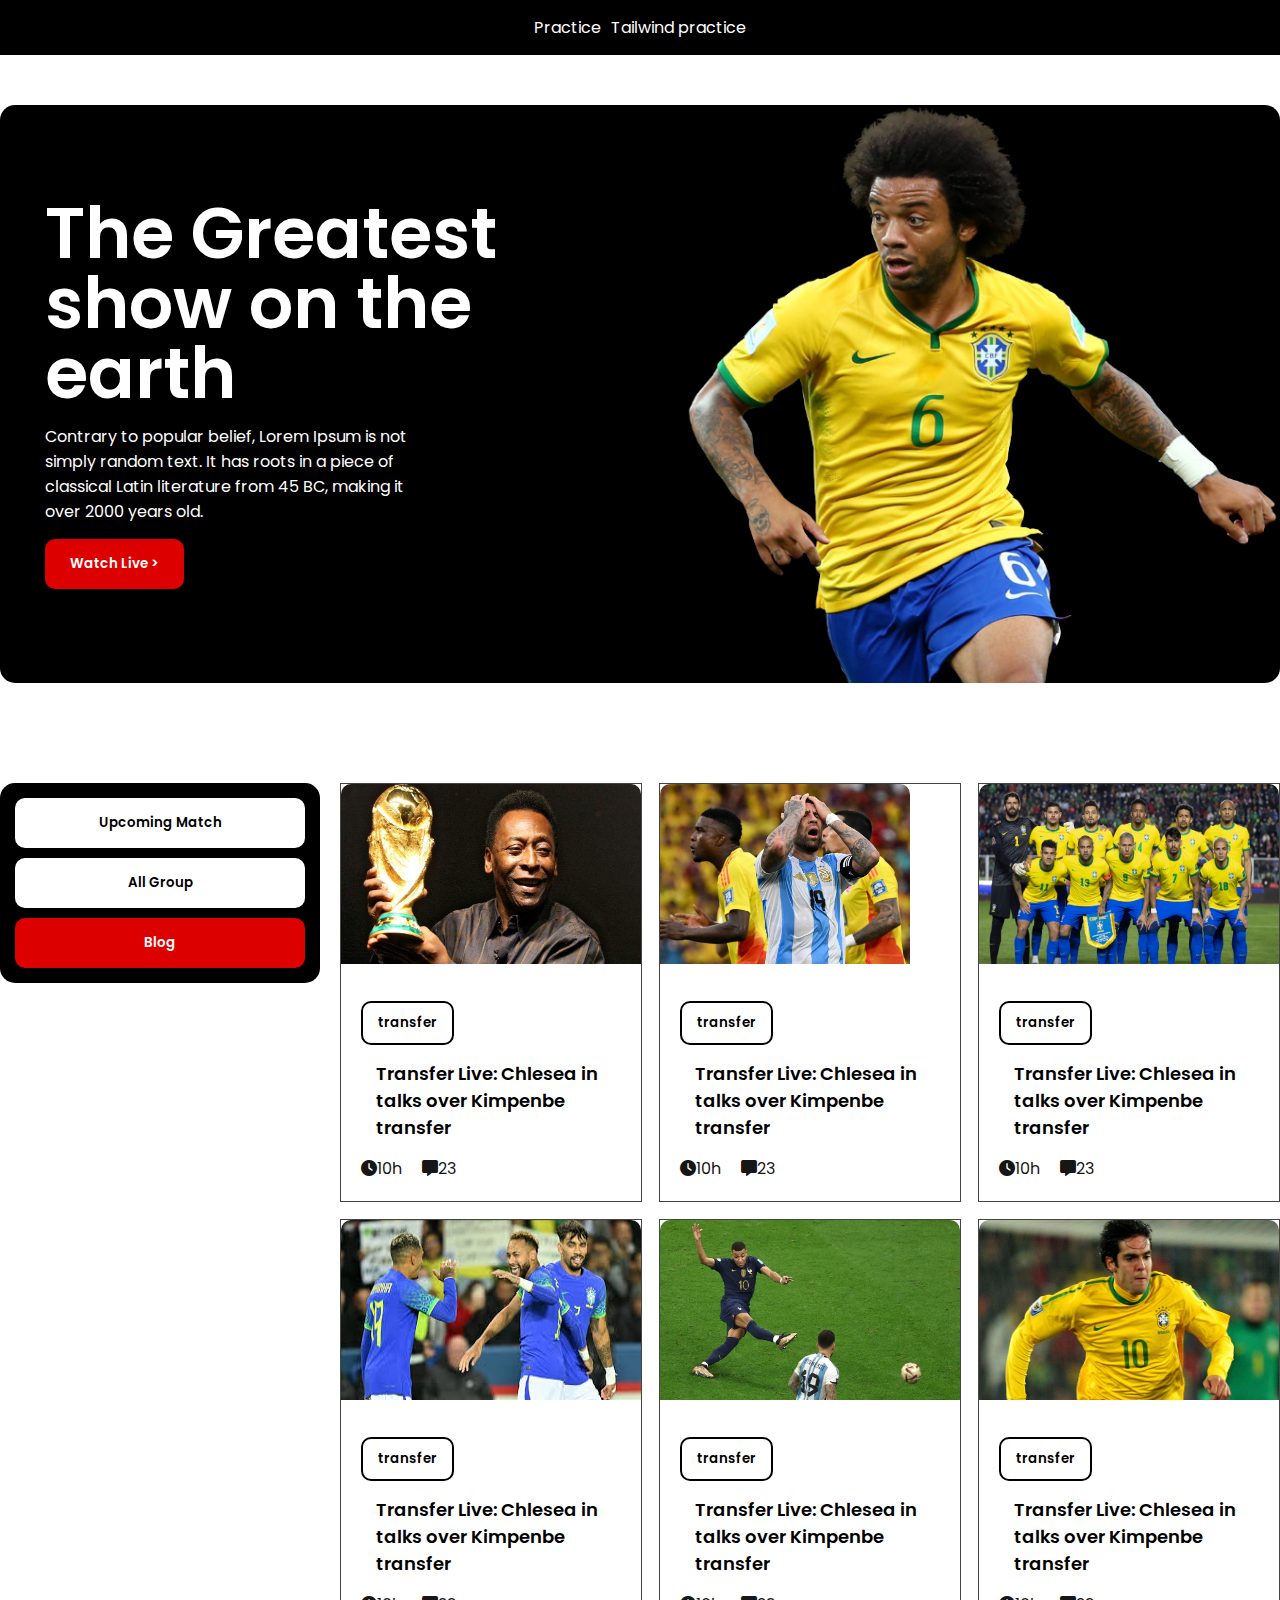
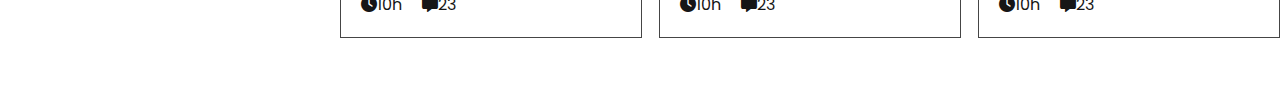
<file: assets/index.html>
<!DOCTYPE html>
<html lang="en">
<head>
    <meta charset="UTF-8">
    <meta name="viewport" content="width=device-width, initial-scale=1.0">
    <title>World Cup 2025</title>
    <link rel="stylesheet" href="https://cdnjs.cloudflare.com/ajax/libs/font-awesome/6.7.2/css/all.min.css" integrity="sha512-Evv84Mr4kqVGRNSgIGL/F/aIDqQb7xQ2vcrdIwxfjThSH8CSR7PBEakCr51Ck+w+/U6swU2Im1vVX0SVk9ABhg==" crossorigin="anonymous" referrerpolicy="no-referrer" />

    <link rel="stylesheet" href="./styles/style.css">
    <!-- google font -->
     <link rel="preconnect" href="https://fonts.googleapis.com">
<link rel="preconnect" href="https://fonts.gstatic.com" crossorigin>
<link href="https://fonts.googleapis.com/css2?family=Poppins:ital,wght@0,100;0,200;0,300;0,400;0,500;0,600;0,700;0,800;0,900;1,100;1,200;1,300;1,400;1,500;1,600;1,700;1,800;1,900&display=swap" rel="stylesheet">

</head>
<body>
    <header>
        <!-- nav  -->
         <nav>
         <ul>
            <li><a href="./practice.html">Practice</a></li>
            <li><a href="./index-tw.html">Tailwind practice</a></li>
         </ul>
         </nav>
        <!-- header section -->
        <section class="banner container">
            <div class="banner-left">
            <h2>The Greatest <br> show on the earth</h2>
            <p>Contrary to popular belief, Lorem Ipsum is not simply 
            random text. It has roots in a piece of classical Latin literature from 45 BC, making it over 2000 years old.</p>
            <button class="btn">Watch Live ></button>
            </div>
            <div class="banner-right">
                <img src="./img/banner/banner-img.png" alt="">
            </div>


        </section>
    </header>

    <main>
        <!-- upcomming match -->
         <section class="upcoming-matches container">
            <div class="upcoming-matches-left">
                <button class="btn">Upcoming Match</button>
                <button class="btn">All Group</button>
                <button class="btn">Blog</button>
            </div>
            <div class="upcoming-matches-right">

                <div class="card">
                    <img src="./img/matches/matches_1.jpg" alt="">
                    <div class="card-body">
                        <button class="btn">transfer</button>

                    <h2>Transfer Live: Chlesea in talks over Kimpenbe transfer</h2>
                    <div class="card-botton">
                        <span><i class="fa-solid fa-clock"></i>10h</span>
                        <span><i class="fa-solid fa-message"></i>23</span>
                    </div>

                    

                    </div>

                </div>
                 <div class="card">
                    <img src="./img/matches/matches_2.webp" alt="">
                    <div class="card-body">
                        <button class="btn">transfer</button>

                    <h2>Transfer Live: Chlesea in talks over Kimpenbe transfer</h2>
                    <div class="card-botton">
                        <span><i class="fa-solid fa-clock"></i>10h</span>
                        <span><i class="fa-solid fa-message"></i>23</span>
                    </div>

                    

                    </div>

                </div>
                 <div class="card">
                    <img src="./img/matches/matches_3.jpg" alt="">
                    <div class="card-body">
                        <button class="btn">transfer</button>

                    <h2>Transfer Live: Chlesea in talks over Kimpenbe transfer</h2>
                    <div class="card-botton">
                        <span><i class="fa-solid fa-clock"></i>10h</span>
                        <span><i class="fa-solid fa-message"></i>23</span>
                    </div>

                    

                    </div>

                </div>
                 <div class="card">
                    <img src="./img/matches/matches_4.jpeg" alt="">
                    <div class="card-body">
                        <button class="btn">transfer</button>

                    <h2>Transfer Live: Chlesea in talks over Kimpenbe transfer</h2>
                    <div class="card-botton">
                        <span><i class="fa-solid fa-clock"></i>10h</span>
                        <span><i class="fa-solid fa-message"></i>23</span>
                    </div>

                    

                    </div>

                </div>
                 <div class="card">
                    <img src="./img/matches/matches_5.webp" alt="">
                    <div class="card-body">
                        <button class="btn">transfer</button>

                    <h2>Transfer Live: Chlesea in talks over Kimpenbe transfer</h2>
                    <div class="card-botton">
                        <span><i class="fa-solid fa-clock"></i>10h</span>
                        <span><i class="fa-solid fa-message"></i>23</span>
                    </div>

                    

                    </div>

                </div>
                 <div class="card">
                    <img src="./img/matches/matches_6.jpg" alt="">
                    <div class="card-body">
                        <button class="btn">transfer</button>

                    <h2>Transfer Live: Chlesea in talks over Kimpenbe transfer</h2>
                    <div class="card-botton">
                        <span><i class="fa-solid fa-clock"></i>10h</span>
                        <span><i class="fa-solid fa-message"></i>23</span>
                    </div>

                    

                    </div>

                    </div>

                </div>

         </section>
    </main>
    
</body>
</html>
</file>
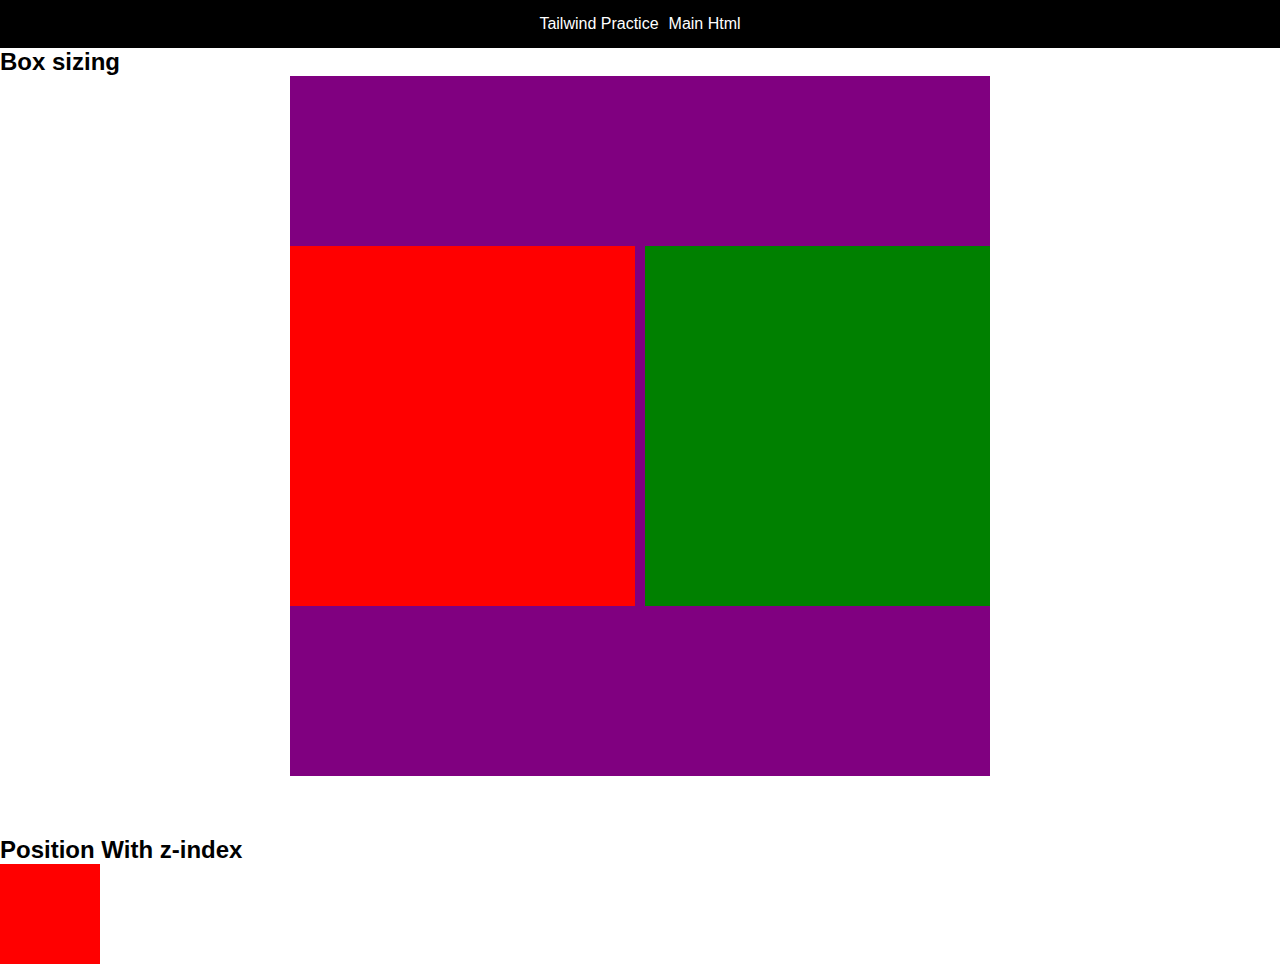
<file: assets/practice.html>
<!DOCTYPE html>
<html lang="en">
<head>
    <meta charset="UTF-8">
    <meta name="viewport" content="width=device-width, initial-scale=1.0">
    <title>Practice</title>
    <link rel="stylesheet" href="practice.css">
    <link rel="stylesheet" href="./styles/style.css">
</head>
<body>
    <nav>
         <ul>
            <li><a href="./index-tw.html"> Tailwind Practice</a></li>
            <li><a href="./index.html">Main Html</a></li>
         </ul>
         </nav>
    <h2>Box sizing</h2>
    <div class="box-sizing">
        <div class="content-box"></div>
        <div class="border-box"></div>
    </div>

    <!-- position with z index BD-flag -->
    <h2>Position With z-index</h2>
    <div class="flag-green">
        <div class="flag-rounded-red"></div>
    </div>
</body>
</html>
</file>
<file: assets/styles/style.css>
*{
    box-sizing: border-box;
    padding: 0;
    margin: 0;
      font-family: "Poppins", sans-serif;}
img{
    max-width: 100%;
}
.container{
    max-width: 1280px;
    margin: auto;
}
.btn{
    background-color: #DD0000;
    padding: 15px 25px;
    border-radius: 10px;
    font-weight: 600;
    color: white;
    border: none;
}

/* animation
/*  */
@keyframes banner-animation{
    0%{
        opacity:0;
        transform:translateX(-20x)
        

    }
    50%{
        opacity:0.5
        transform:translateX( -10x)

    }
    100%{
        opacity: 1;
        transform:translateX(0px)

    }
}
@keyframes banner-player-animation{
    0%{
        opacity:0.5;
        transform:translateX(20x)

    }
    50%{
        opacity:0.7;
        transform:translateX(10x)

    }
    100%{
        opacity: 1;
        transform:translateX(0px)

    }
}
/* nav bar  */
nav{
    background-color: black;
    padding: 15px 0;
    font-family: 600;
}
nav ul {
    display: flex;
    list-style: none;
    gap: 10px;
    justify-content: center;

}
nav ul a{
    color: white;
    text-decoration: none;
    transition: 0.5s;
}
nav ul a:hover{
    color: red;
    text-decoration: none;
}


.banner{

    display: flex;
    align-items: center;
    background-color: black;
    color: white;
    margin: 50px auto;
    border-radius: 15px;
    animation: banner-animation 0.7s ease-out forwards;
}
.banner-left{
    padding: 45px;
    flex: 1;
}
.banner-right{
    flex: 1;
}

.banner h2{
    font-size: 70px;
    font-weight: 600;
    line-height: 70px;
    
}
.banner p{
    color: #FFFFFF;
    margin: 15px 0;
    max-width: 65%;

}
.banner-right img{
    display: block;
    animation: banner-player-animation 1s ease-in infinite;
}
/* uncomming matches  */

.upcoming-matches{
    display: flex;
     padding: 50px 0;
    gap: 20px;

}
.upcoming-matches-left{
    background-color: black;
    width: 25%;
    display: flex;
    flex-direction: column;
    border-radius: 15px;
    gap: 10px;
    padding: 15px;
    height: fit-content;
}

.upcoming-matches-left .btn:nth-child(1),
.upcoming-matches-left .btn:nth-child(2){
        background-color: white;
        color: black;
}

.upcoming-matches-right{
    flex: 1;
    display: grid;
    grid-template-columns: repeat(3, 1fr);
    gap: 17px;

}
.upcoming-matches-right .card{
    border: 1.5px solid rgba(22, 22, 22, 0.8);

}
.upcoming-matches-right .card .card-body{
    padding: 20px;
}
.upcoming-matches-right img{
    height: 180px;
    border-radius: 10px 10px 0 0 ;
}
.upcoming-matches-right .card .btn{
    display: flex;
    background-color: white;
    color: black;
    border: 2px solid black;
    padding: 10px 15px;
    margin-top: 10px;
}
.upcoming-matches-right .card h2{
    margin: 15px;
    font-size: 18px;
    font-weight: 600;
}
.card-botton{
display: flex;
gap: 20px;
color: #161616;
}


@media (max-width:992px) {
    /* banner h2 */
    .banner h2{
    font-size: 5px;
    line-height: 50px;
    
}
    
    /* match section */
    .upcoming-matches{
        flex-direction: column;
    }
    
    .upcoming-matches-left {
        flex-direction: row;
        width: 100%;
        background-color: transparent;
    }
    .upcoming-matches-left >*{
        flex: 1;
    }
    .upcoming-matches-left .btn{
        border: 1px solid rgba( 232, 232,232);
    }
    .upcoming-matches-right{
        grid-template-columns: repeat(2, 1fr);
    }
}


/* lapton or tab */
@media (max-width:768px){
    .container{
   margin: 0 30px;
}
    
    .banner{
        flex-direction: column;
        text-align: center;
    }
    .banner .banner-left{
        margin-bottom: 20px
        padding: left 0;
        padding-top: 20px;
    }
    .banner .banner-left p{
        /* max-width: 100%; */
        margin: auto;

    }
    .banner h2{
       font-size: 40px;

    }
    .upcoming-matches-right{
        grid-template-columns: repeat(1, 1fr)
    }
     .container{
   margin: 0 30px;
}

}
</file>
<file: assets/practice.css>
.box-sizing{
    background-color: purple;
    height: 700px;
    width: 700px;
    margin: auto;
    display: flex;
    justify-content: center;
    align-items: center;
    gap: 10px;
    margin-bottom: 60px;


    grid using
    display: grid;
    place-content: center;
    place-items: center;


/* using position-transform */
/* position: relative; */

}

.content-box{
    background-color: red;
    height: 200px;
    width: 200px;
    /* position: absolute; */
    /* left: 50%; */
    /* top: 50%; */
    /* transform: translate(-50%, -50%); */
    box-sizing: content-box;
    padding: 80px;

}
.border-box{
background-color: green;
    height: 200px;
    width: 200px;
    box-sizing: content-box;
    padding: 80px;
}

<!-- position with z index BD-flag -->

.flag-green{
    height: 300px;
    width:300px
    back
}
    

.flag-rounded-red{
    height:100px ;
    width: 100px;
    background-color: red;
}
</file>
